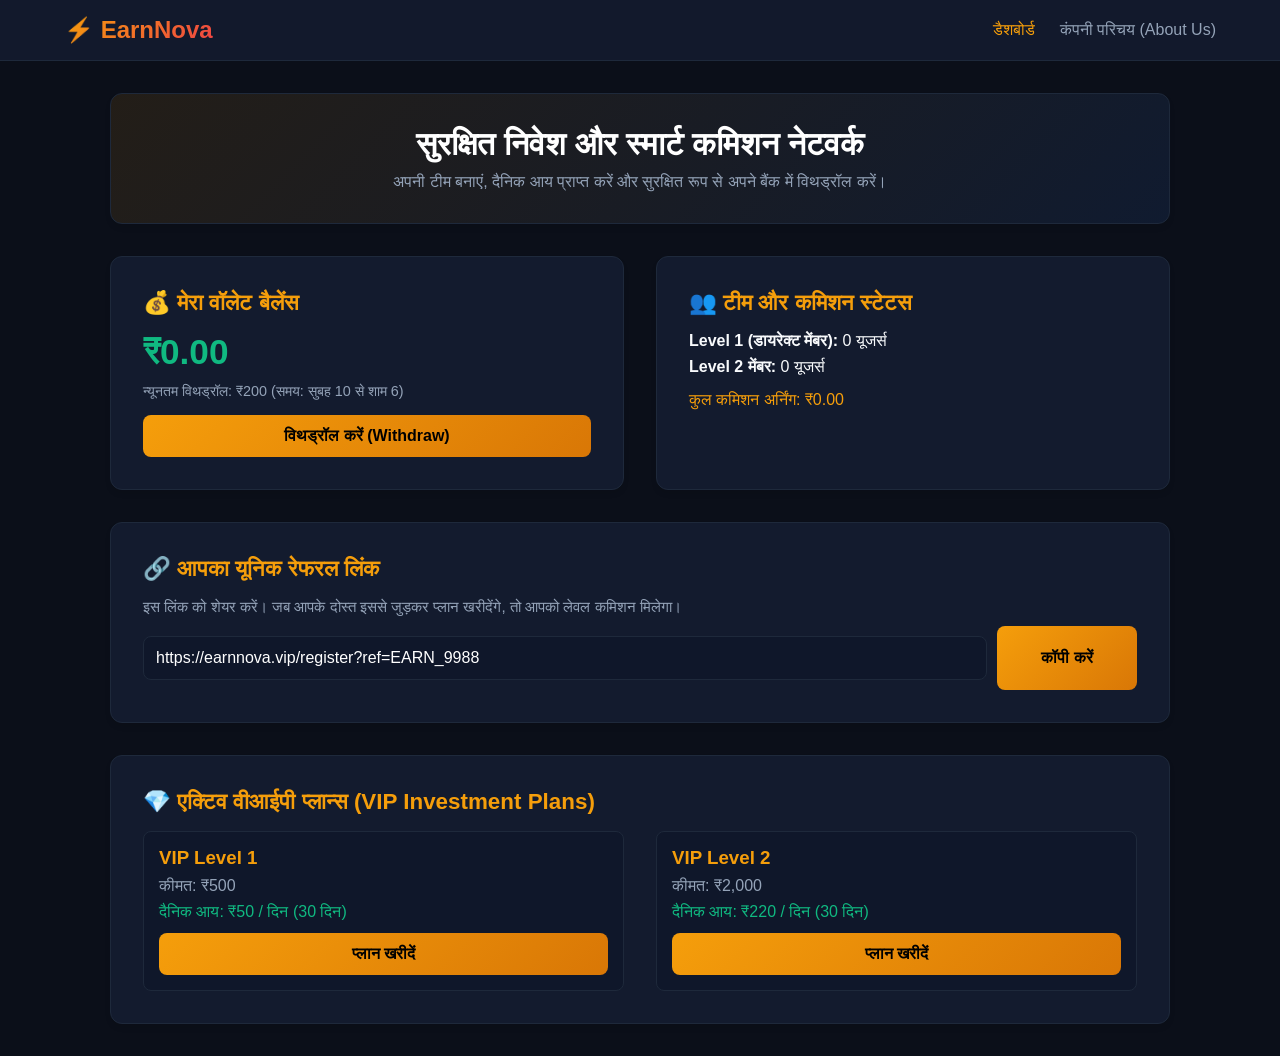
<file: index.html>
<!DOCTYPE html>
<html lang="hi">
<head>
  <meta charset="UTF-8">
  <meta name="viewport" content="width=device-width, initial-scale=1.0">
  <title>EarnNova | VIP Refer & Earn Platform</title>
  <link rel="stylesheet" href="style.css">
</head>
<body>

  <!-- Navigation Bar -->
  <header>
    <div class="logo">⚡ EarnNova</div>
    <nav>
      <a href="index.html" class="active">डैशबोर्ड</a>
      <a href="about.html">कंपनी परिचय (About Us)</a>
    </nav>
  </header>

  <div class="container">
    
    <!-- Hero Banner -->
    <div class="card" style="text-align: center; background: linear-gradient(135deg, rgba(245, 158, 11, 0.1), rgba(59, 130, 246, 0.1));">
      <h1 style="color: #fff; margin-bottom: 10px;">सुरक्षित निवेश और स्मार्ट कमिशन नेटवर्क</h1>
      <p style="color: var(--text-muted);">अपनी टीम बनाएं, दैनिक आय प्राप्त करें और सुरक्षित रूप से अपने बैंक में विथड्रॉल करें।</p>
    </div>

    <!-- Wallet & Stats Grid -->
    <div class="grid-2">
      <div class="card">
        <h2>💰 मेरा वॉलेट बैलेंस</h2>
        <h3 id="walletBalance" style="font-size: 2.2rem; color: #10b981; margin: 10px 0;">₹0.00</h3>
        <p style="color: var(--text-muted); font-size: 0.9rem;">न्यूनतम विथड्रॉल: ₹200 (समय: सुबह 10 से शाम 6)</p>
        <button style="margin-top: 15px;" onclick="alert('विथड्रॉल और बैंक डिटेल्स का विकल्प एक्टिव है।')">विथड्रॉल करें (Withdraw)</button>
      </div>

      <div class="card">
        <h2>👥 टीम और कमिशन स्टेटस</h2>
        <p><strong>Level 1 (डायरेक्ट मेंबर):</strong> <span id="lvl1Count">0</span> यूजर्स</p>
        <p style="margin-top: 8px;"><strong>Level 2 मेंबर:</strong> <span id="lvl2Count">0</span> यूजर्स</p>
        <p style="margin-top: 15px; color: var(--accent-gold);">कुल कमिशन अर्निंग: ₹0.00</p>
      </div>
    </div>

    <!-- Referral Link Box -->
    <div class="card">
      <h2>🔗 आपका यूनिक रेफरल लिंक</h2>
      <p style="color: var(--text-muted); margin-bottom: 10px; font-size: 0.95rem;">इस लिंक को शेयर करें। जब आपके दोस्त इससे जुड़कर प्लान खरीदेंगे, तो आपको लेवल कमिशन मिलेगा।</p>
      <div style="display: flex; gap: 10px; flex-wrap: wrap;">
        <input type="text" id="refLink" value="https://earnnova.vip/register?ref=EARN_9988" readonly style="flex: 1;">
        <button onclick="copyRefLink()" style="width: 140px;">कॉपी करें</button>
      </div>
    </div>

    <!-- VIP Investment Plans Section -->
    <div class="card">
      <h2>💎 एक्टिव वीआईपी प्लान्स (VIP Investment Plans)</h2>
      <div class="grid-2" style="margin-top: 15px;">
        <div style="background: #0f172a; padding: 15px; border-radius: 8px; border: 1px solid var(--border-color);">
          <h3 style="color: var(--accent-gold);">VIP Level 1</h3>
          <p style="color: var(--text-muted); margin: 8px 0;">कीमत: ₹500</p>
          <p style="color: #10b981; margin-bottom: 12px;">दैनिक आय: ₹50 / दिन (30 दिन)</p>
          <button onclick="alert('प्लान खरीदने के लिए कृपया पहले रिचार्ज करें!')">प्लान खरीदें</button>
        </div>
        <div style="background: #0f172a; padding: 15px; border-radius: 8px; border: 1px solid var(--border-color);">
          <h3 style="color: var(--accent-gold);">VIP Level 2</h3>
          <p style="color: var(--text-muted); margin: 8px 0;">कीमत: ₹2,000</p>
          <p style="color: #10b981; margin-bottom: 12px;">दैनिक आय: ₹220 / दिन (30 दिन)</p>
          <button onclick="alert('प्लान खरीदने के लिए कृपया पहले रिचार्ज करें!')">प्लान खरीदें</button>
        </div>
      </div>
    </div>

  </div>

  <script src="app.js"></script>
</body>
  </html>
</file>
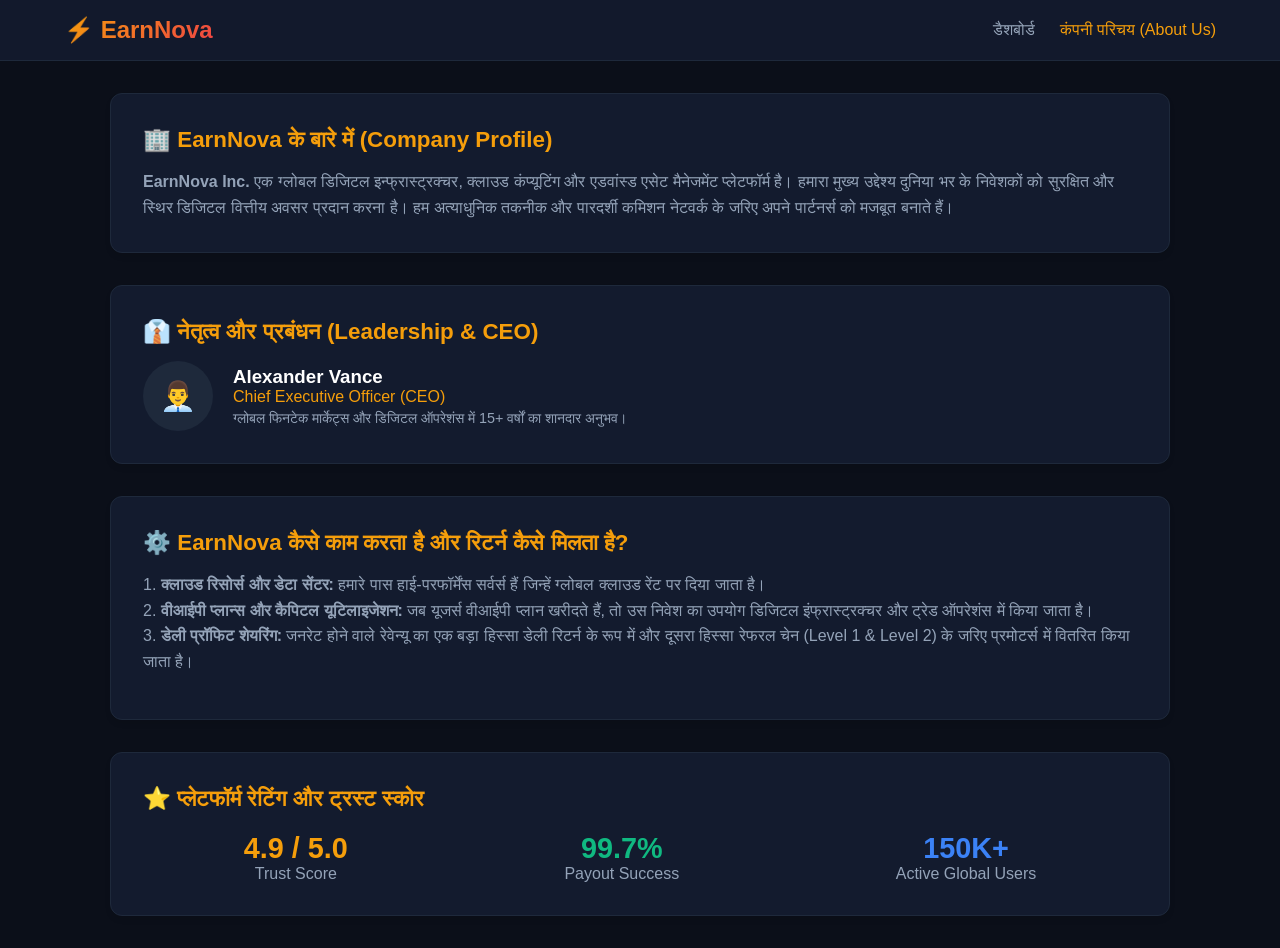
<file: about.html>
<!DOCTYPE html>
<html lang="hi">
<head>
  <meta charset="UTF-8">
  <meta name="viewport" content="width=device-width, initial-scale=1.0">
  <title>About Us | EarnNova</title>
  <link rel="stylesheet" href="style.css">
</head>
<body>

  <!-- Navigation Bar -->
  <header>
    <div class="logo">⚡ EarnNova</div>
    <nav>
      <a href="index.html">डैशबोर्ड</a>
      <a href="about.html" class="active">कंपनी परिचय (About Us)</a>
    </nav>
  </header>

  <div class="container">
    
    <!-- Company Profile -->
    <div class="card">
      <h2>🏢 EarnNova के बारे में (Company Profile)</h2>
      <p style="line-height: 1.6; color: var(--text-muted);">
        <strong>EarnNova Inc.</strong> एक ग्लोबल डिजिटल इन्फ्रास्ट्रक्चर, क्लाउड कंप्यूटिंग और एडवांस्ड एसेट मैनेजमेंट प्लेटफॉर्म है। हमारा मुख्य उद्देश्य दुनिया भर के निवेशकों को सुरक्षित और स्थिर डिजिटल वित्तीय अवसर प्रदान करना है। हम अत्याधुनिक तकनीक और पारदर्शी कमिशन नेटवर्क के जरिए अपने पार्टनर्स को मजबूत बनाते हैं।
      </p>
    </div>

    <!-- CEO & Leadership -->
    <div class="card">
      <h2>👔 नेतृत्व और प्रबंधन (Leadership & CEO)</h2>
      <div style="display: flex; align-items: center; gap: 20px; margin-top: 15px; flex-wrap: wrap;">
        <div style="background: #1e293b; width: 70px; height: 70px; border-radius: 50%; display: flex; align-items: center; justify-content: center; font-size: 1.8rem;">👨‍💼</div>
        <div>
          <h3 style="color: #fff;">Alexander Vance</h3>
          <p style="color: var(--accent-gold);">Chief Executive Officer (CEO)</p>
          <p style="color: var(--text-muted); font-size: 0.9rem; margin-top: 4px;">ग्लोबल फिनटेक मार्केट्स और डिजिटल ऑपरेशंस में 15+ वर्षों का शानदार अनुभव।</p>
        </div>
      </div>
    </div>

    <!-- Business Model & Earning System -->
    <div class="card">
      <h2>⚙️ EarnNova कैसे काम करता है और रिटर्न कैसे मिलता है?</h2>
      <p style="line-height: 1.6; color: var(--text-muted); margin-bottom: 12px;">
        1. <strong>क्लाउड रिसोर्स और डेटा सेंटर:</strong> हमारे पास हाई-परफॉर्मेंस सर्वर्स हैं जिन्हें ग्लोबल क्लाउड रेंट पर दिया जाता है।<br>
        2. <strong>वीआईपी प्लान्स और कैपिटल यूटिलाइजेशन:</strong> जब यूजर्स वीआईपी प्लान खरीदते हैं, तो उस निवेश का उपयोग डिजिटल इंफ्रास्ट्रक्चर और ट्रेड ऑपरेशंस में किया जाता है।<br>
        3. <strong>डेली प्रॉफिट शेयरिंग:</strong> जनरेट होने वाले रेवेन्यू का एक बड़ा हिस्सा डेली रिटर्न के रूप में और दूसरा हिस्सा रेफरल चेन (Level 1 & Level 2) के जरिए प्रमोटर्स में वितरित किया जाता है।
      </p>
    </div>

    <!-- Global Ratings & Trust -->
    <div class="card">
      <h2>⭐ प्लेटफॉर्म रेटिंग और ट्रस्ट स्कोर</h2>
      <div style="display: flex; justify-content: space-around; text-align: center; margin-top: 20px; flex-wrap: wrap; gap: 15px;">
        <div>
          <h3 style="color: var(--accent-gold); font-size: 1.8rem;">4.9 / 5.0</h3>
          <p style="color: var(--text-muted);">Trust Score</p>
        </div>
        <div>
          <h3 style="color: #10b981; font-size: 1.8rem;">99.7%</h3>
          <p style="color: var(--text-muted);">Payout Success</p>
        </div>
        <div>
          <h3 style="color: #3b82f6; font-size: 1.8rem;">150K+</h3>
          <p style="color: var(--text-muted);">Active Global Users</p>
        </div>
      </div>
    </div>

  </div>

  <script src="app.js"></script>
</body>
</html>
</file>
<file: style.css>
:root {
  --bg-color: #0b0f19;
  --card-bg: #131b2e;
  --accent-gold: #f59e0b;
  --accent-green: #10b981;
  --accent-blue: #3b82f6;
  --text-main: #f8fafc;
  --text-muted: #94a3b8;
  --border-color: #1e293b;
}

* {
  box-sizing: border-box;
  margin: 0;
  padding: 0;
  font-family: 'Segoe UI', Tahoma, Geneva, Verdana, sans-serif;
}

body {
  background-color: var(--bg-color);
  color: var(--text-main);
  min-height: 100vh;
}

/* Header & Navbar */
header {
  display: flex;
  justify-content: space-between;
  align-items: center;
  padding: 1rem 5%;
  background: rgba(19, 27, 46, 0.95);
  backdrop-filter: blur(10px);
  border-bottom: 1px solid var(--border-color);
  position: sticky;
  top: 0;
  z-index: 100;
}

.logo {
  font-size: 1.5rem;
  font-weight: bold;
  background: linear-gradient(135deg, #f59e0b, #ef4444);
  -webkit-background-clip: text;
  -webkit-text-fill-color: transparent;
}

nav a {
  color: var(--text-muted);
  text-decoration: none;
  margin-left: 20px;
  font-weight: 500;
  transition: color 0.3s;
}

nav a:hover, nav a.active {
  color: var(--accent-gold);
}

/* Main Container */
.container {
  max-width: 1100px;
  margin: 2rem auto;
  padding: 0 20px;
}

/* Cards */
.card {
  background: var(--card-bg);
  border: 1px solid var(--border-color);
  border-radius: 12px;
  padding: 2rem;
  margin-bottom: 2rem;
  box-shadow: 0 4px 6px -1px rgba(0, 0, 0, 0.1);
}

.card h2 {
  margin-bottom: 1rem;
  color: var(--accent-gold);
  font-size: 1.4rem;
}

/* Forms & Inputs */
input, select {
  width: 100%;
  padding: 12px;
  margin: 10px 0;
  background: #0f172a;
  border: 1px solid var(--border-color);
  border-radius: 8px;
  color: #fff;
  font-size: 1rem;
}

button {
  background: linear-gradient(135deg, #f59e0b, #d97706);
  color: #000;
  border: none;
  padding: 12px 24px;
  border-radius: 8px;
  font-weight: bold;
  cursor: pointer;
  width: 100%;
  font-size: 1rem;
  transition: opacity 0.3s;
}

button:hover {
  opacity: 0.9;
}

/* Grid Layouts */
.grid-2 {
  display: grid;
  grid-template-columns: 1fr 1fr;
  gap: 2rem;
}

@media(max-width: 768px) {
  .grid-2 {
    grid-template-columns: 1fr;
  }
  }
</file>
